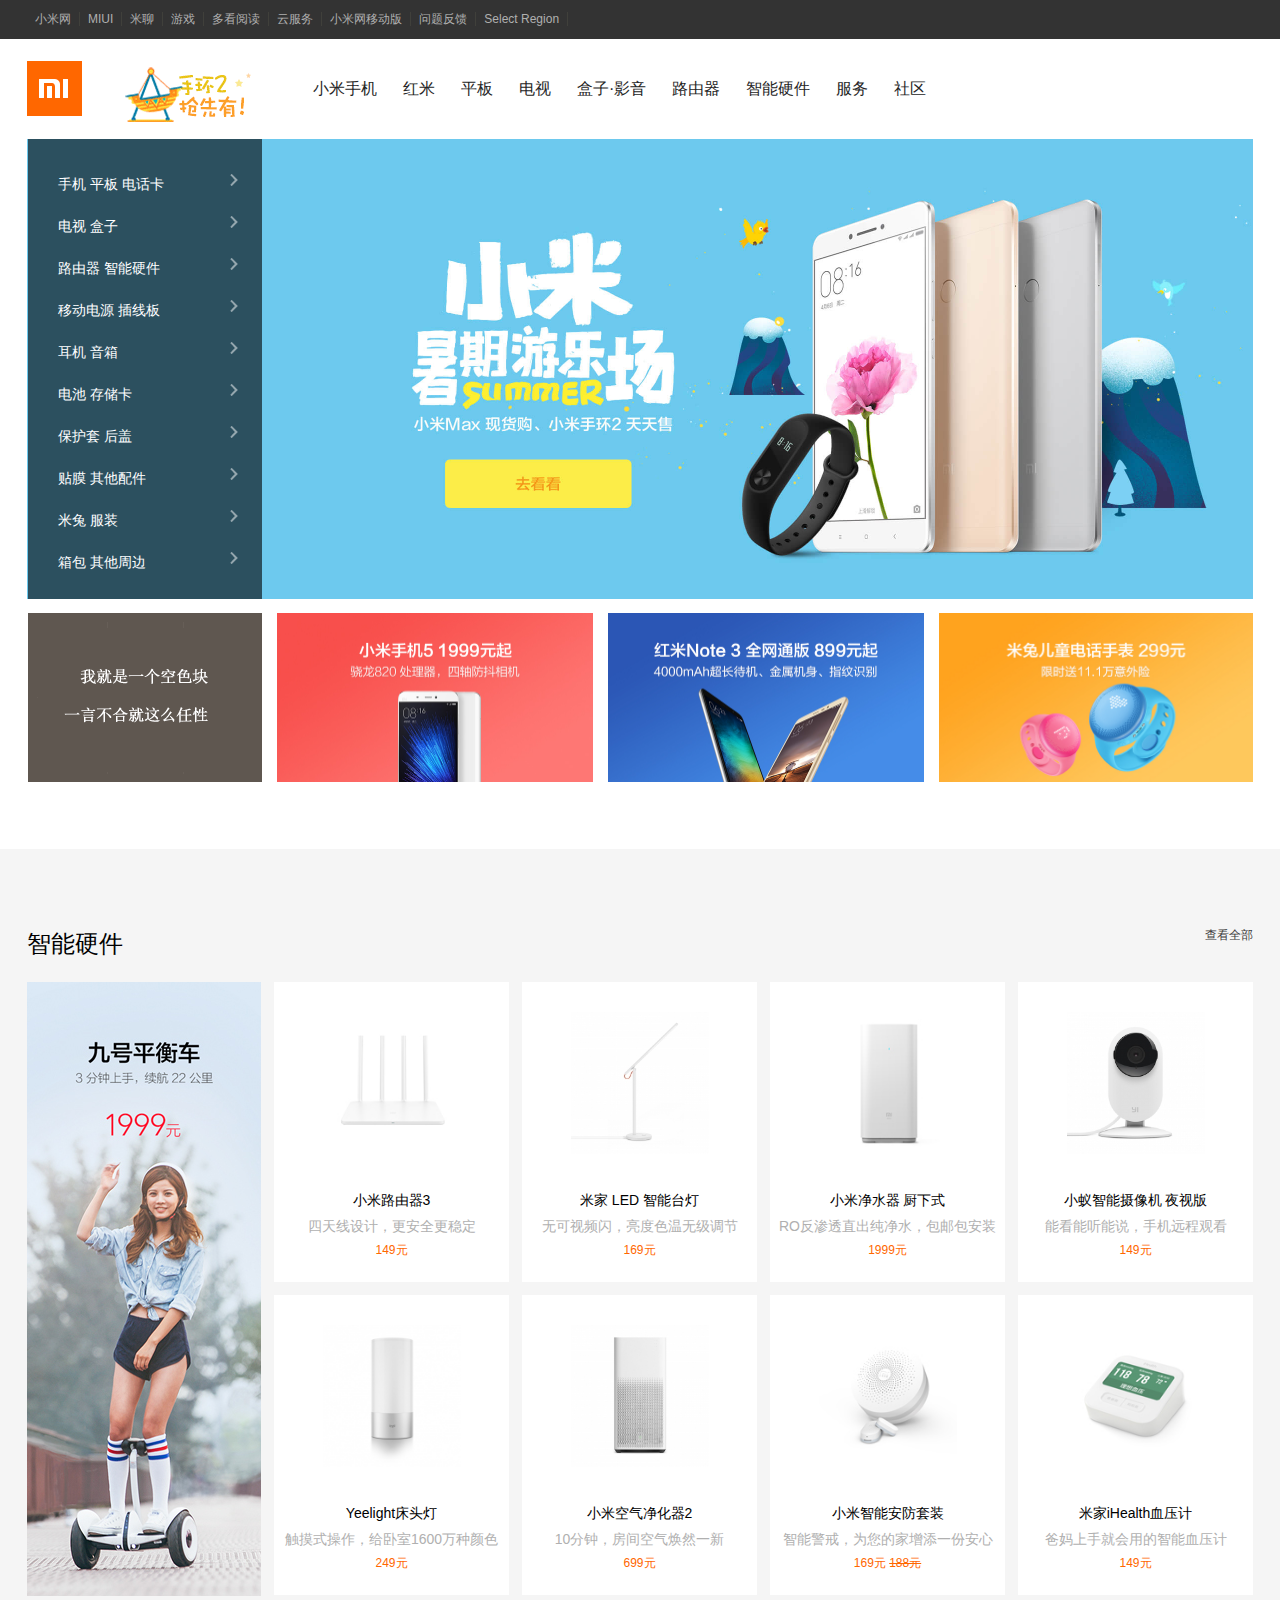
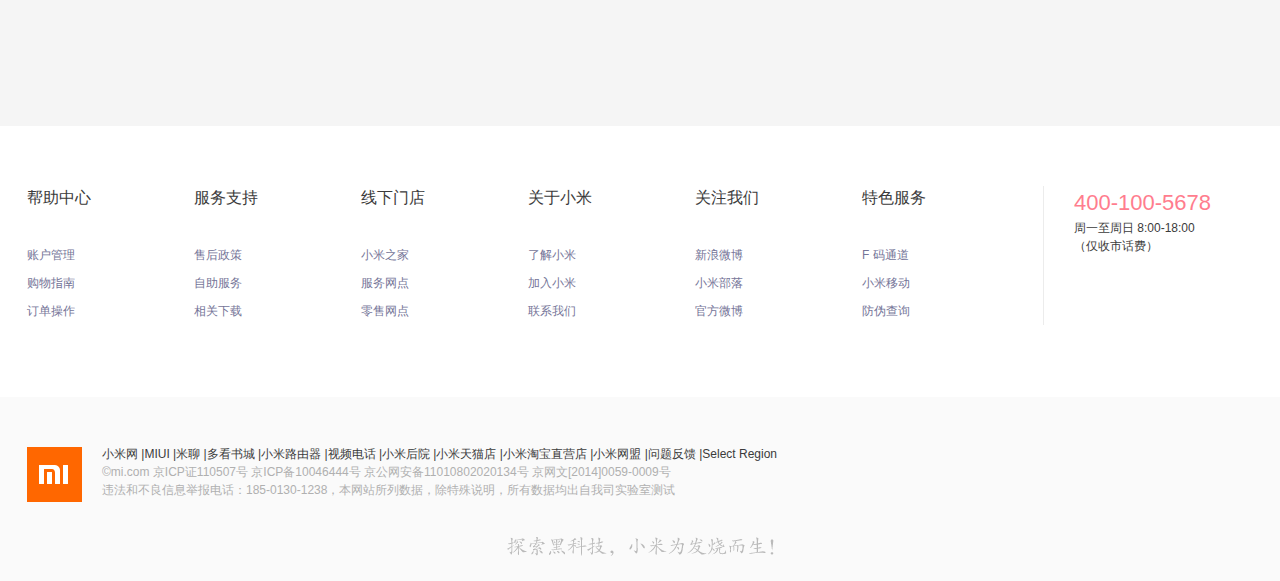
<file: index.html>
<!DOCTYPE html>
<html lang="en">
    <head>
        <meta charset="utf-8">
        <title>小米网站</title>
        <link rel="stylesheet" href="style.css ">
    </head>
    <body>
    <div class="top">
    	<div class="top-content w">
    		<ul>
    			<li><a href="#">小米网</a></li>
    			<li><a href="#">MIUI</a></li>
    			<li><a href="#">米聊</a></li>
    			<li><a href="#">游戏</a></li>
    			<li><a href="#">多看阅读</a></li>
    			<li><a href="#">云服务</a></li>
    			<li><a href="#">小米网移动版</a></li>
    			<li><a href="#">问题反馈</a></li>
    			<li><a href="#">Select Region</a></li>
    		</ul>
    	</div>
    </div>

    <div class="nav w">
    	<div class="logo"></div>
    	<div class="pic"><img src="images/haidaoquannew.gif" /></div>
    	<div class="nav-content">
    		<ul>
    			<li><a href="#">小米手机</a></li>
    			<li><a href="#">红米</a></li>
    			<li><a href="#">平板</a></li>
    			<li><a href="#">电视</a></li>
    			<li><a href="#">盒子·影音</a></li>
    			<li><a href="#">路由器</a></li>
    			<li><a href="#">智能硬件</a></li>
    			<li><a href="#">服务</a></li>
    			<li><a href="#">社区</a></li>
    		</ul>
    	</div>
    </div>

    <div class="banner w">
    	<div class="subnav">
    		<ul>
    			<li><a href="#">手机 平板 电话卡</a></li>
    			<li><a href="#">电视 盒子</a></li>
    			<li><a href="#">路由器 智能硬件</a></li>
    			<li><a href="#">移动电源 插线板</a></li>
    			<li><a href="#">耳机 音箱</a></li>
    			<li><a href="#">电池 存储卡</a></li>
    			<li><a href="#">保护套 后盖</a></li>
    			<li><a href="#">贴膜 其他配件</a></li>
    			<li><a href="#">米兔 服装</a></li>
    			<li><a href="#">箱包 其他周边</a></li>
    		</ul>
    	</div>
    </div>
    <div class="banner-btm w">
    	<ul>
    		<li><img src="images/banner-01.png" /> </li>
    		<li><img src="images/9df8948d-398c-4aa6-a744-2321c7b2dbbc.jpg" height="169px" width="316px" /></li>
    		<li><img src="images/05afb66f-1334-4522-a472-b8aee48cf3de.jpg" height="169px" width="316px" /></li>
    		<li style="margin-right: 0px"><img src="images/ddffe50f-7022-48ed-9553-24fb7c29dcc4.jpg" height="169px" width="314px" /></li>
    	</ul>
    </div>

    <div class="main">
    	<div class="main-content w">
    		<h4>智能硬件</h4>
    		<p>查看全部</p>
    		<div class="fixed"></div>
    		<div class="left"><img src="images/124d82cc-cfce-44ab-b711-28b21be81683.jpg" /></div>
    		<div class="right">
    			<ul>
    				<li><img src="images/T1rQAgB7Av1RXrhCrK.jpg" width="138px" height="142px" /><h4>小米路由器3</h4><p>四天线设计，更安全更稳定</p><i>149元</i></li>
    				<li><img src="images/pms_1464071511.37197399!220x220.jpg" width="138px" height="142px" /><h4>米家 LED 智能台灯</h4><p>无可视频闪，亮度色温无级调节</p><i>169元</i></li>
    				<li><img src="images/T1zTK_Bbhv1RXrhCrK.jpg" width="138px" height="142px" /><h4>小米净水器 厨下式</h4><p>RO反渗透直出纯净水，包邮包安装</p><i>1999元</i></li>
    				<li><img src="images/T1o3Z_BKET1RXrhCrK!220x220.jpg" width="138px" height="142px" /><h4>小蚁智能摄像机 夜视版</h4><p>能看能听能说，手机远程观看</p><i>149元</i></li>
    			</ul>
    			<ul>
    				<li><img src="images/T1KOYgBQdv1RXrhCrK.jpg" width="138px" height="142px" /><h4>Yeelight床头灯</h4><p>触摸式操作，给卧室1600万种颜色</p><i>249元</i></li>
    				<li><img src="images/T1zBYgBCWv1RXrhCrK!220x220.jpg" width="138px" height="142px" /><h4>小米空气净化器2</h4><p>10分钟，房间空气焕然一新</p><i>699元</i></li>
    				<li><img src="images/T1YTJ_B_Av1RXrhCrK.jpg" width="138px" height="142px" /><h4>小米智能安防套装</h4><p>智能警戒，为您的家增添一份安心</p><i>169元 <del>188元</del></i></li>
    				<li><img src="images/T1MQDgB5Vv1RXrhCrK.jpg" width="138px" height="142px" /><h4>米家iHealth血压计</h4><p>爸妈上手就会用的智能血压计</p><i>149元</i></li>
    			</ul>
    		</div>
    	</div>
    </div>

    <div class="foot w">
    	<dl>
    		<dt>帮助中心</dt>
    		<dd>账户管理</dd>
    		<dd>购物指南</dd>
    		<dd>订单操作</dd>
    	</dl>
    	<dl>
    		<dt>服务支持</dt>
    		<dd>售后政策</dd>
    		<dd>自助服务</dd>
    		<dd>相关下载</dd>
    	</dl>
    	<dl>
    		<dt>线下门店</dt>
    		<dd>小米之家</dd>
    		<dd>服务网点</dd>
    		<dd>零售网点</dd>
    	</dl>
    	<dl>
    		<dt>关于小米</dt>
    		<dd>了解小米</dd>
    		<dd>加入小米</dd>
    		<dd>联系我们</dd>
    	</dl>
    	<dl>
    		<dt>关注我们</dt>
    		<dd>新浪微博</dd>
    		<dd>小米部落</dd>
    		<dd>官方微博</dd>
    	</dl>
    	<dl class="last">
    		<dt>特色服务</dt>
    		<dd>F 码通道</dd>
    		<dd>小米移动</dd>
    		<dd>防伪查询</dd>
    	</dl>
    	<div class="tel">
    		<h4>400-100-5678</h4>
			<p>周一至周日 8:00-18:00 <br /> 
			（仅收市话费）</p>
    	</div>
    </div>
    <div class="foot-btm">
    	<div class="w">
    		<div class="logo"><img src="images/logo.png" /></div>
    		<div class="content"><p>小米网 |MIUI |米聊 |多看书城 |小米路由器 |视频电话 |小米后院 |小米天猫店 |小米淘宝直营店 |小米网盟 |问题反馈 |Select Region </p><span>&copy;mi.com 京ICP证110507号 京ICP备10046444号 京公网安备11010802020134号 京网文[2014]0059-0009号 <br />违法和不良信息举报电话：185-0130-1238，本网站所列数据，除特殊说明，所有数据均出自我司实验室测试</span></div>
		</div>
    </div>
    </body>
</html>
</file>
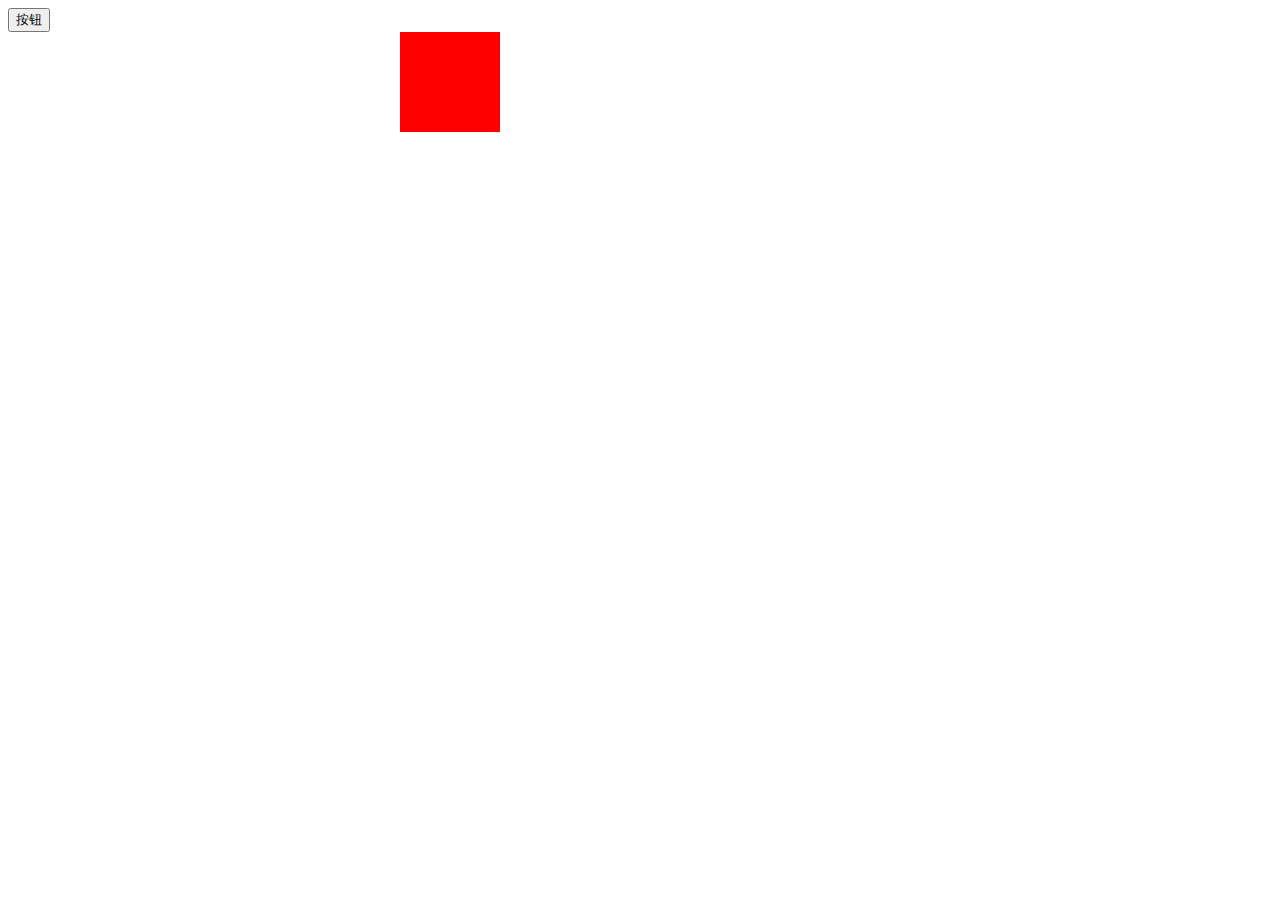
<file: 缓动函数.html>
<!DOCTYPE html>
<html>
<head lang="en">
    <meta charset="UTF-8">
    <title></title>
    <style>
        #box {
            width: 100px;
            height: 100px;
            background-color: red;
            position: absolute;
            left: 400px;
        }
    </style>
</head>
<body>
<button id="btn">按钮</button>
<div id="box"></div>
<script>
    btn.onclick = function () {
        animate(box, {"left": 0}, function () {
            animate(box, {"top": 200}, function () {
                animate(box, {"opacity": 0.8, "left": 200})
            })
        });
    }


    //缓动函数
    //让任意对象 的任意属性  以动画形式 移动到 指定值
    //升级函数 回调函数  透明度和层级
    //function animate(object, attribtue, target) {
    //function animate(object, json) { // json{attribute:target}{k:json[k]}
    function animate(object, json, fn) {
        clearInterval(object.timer);
        object.timer = setInterval(function () {
            var flag = true;
            for (var k in json) {
                if (k == "opacity") {
                    var leader = parseInt(getStyle(object, k)) || 0;
                    var target = json[k] * 100;
                    var step = (target - leader) / 10;
                    step = step > 0 ? Math.ceil(step) : Math.floor(step);
                    leader = leader + step;
                    //object.style.left = leader + "px";
                    object.style[k] = leader / 100;
                } else if (k == "zIndex") {
                    object.style.zIndex = json[k];
                } else {
                    //var leader = object.offsetLeft;//获取像素的就进取整的
                    var leader = parseInt(getStyle(object, k));
                    var target = json[k];
                    var step = (target - leader) / 10;
                    step = step > 0 ? Math.ceil(step) : Math.floor(step);
                    leader = leader + step;
                    //object.style.left = leader + "px";
                    object.style[k] = leader + "px";
                    if (leader !== target) {
                        flag = false;
                    }
                }
            }
            if (flag) {
                clearInterval(object.timer);
                if (fn) {
                    fn()
                }
            }
        }, 15)
    }

    //获取对象计算后（computed）的属性
    function getStyle(object, attribute) {
        if (window.getComputedStyle) {
            return window.getComputedStyle(object, null)[attribute];
        } else {
            return object.currentStyle[attribute];
        }
    }
</script>

</body>
</html>
</file>
<file: style.css>
/* css reset css初始化代码 */
body {margin:0; padding:0; font:12px/1.5 "微软雅黑",\5b8b\4f53,Arial,sans-serif; color: #3b3b3b;}
div,dl,dt,dd,ul,ol,li,h1,h2,h3,h4,h5,h6,pre,form,fieldset,input,textarea,blockquote,p{padding:0; margin:0;}
table,td,tr,th{font-size:12px;}
ol,ul {list-style:none;}
li{list-style-type:none;}
img{vertical-align:top;border:0;}
h1,h2,h3,h4,h5,h6{font-size:inherit; font-weight:normal;}
address,cite,code,em,th,i{font-weight:normal; font-style:normal;}
.clearfix{*zoom:1;}
.clearfix:after{display:block; overflow:hidden; clear:both; height:0; visibility:hidden; content:".";}
a {color:#252525; text-decoration:none;}
a:visited {text-decoration:none;}
a:hover {color:#ba2636;text-decoration:underline;}
a:active {color:#ba2636;}


.top {
	height: 39px;
	background-color: #333333;
}
.w {
	width: 1226px;
	margin:0 auto;
}
.top-content { 
	height: 39px;
	line-height: 39px;
}
.top-content li {
	float:left;
}
.top-content li a {
	color:#B0B0B0;
	text-decoration:none;
	font-size:12px;
	padding:0 8px;
	border-right: 1px solid #40403B;
}

.nav {
	height: 100px;
}
.logo {
	height: 55px;
	width: 55px;
	background: url('images/logo.png') no-repeat;
	float:left;
	margin-top: 22px;
	margin-right:20px;
}
.pic {
	float:left;
	margin-top:22px;
	margin-right:35px;
}
.nav-content {
	float:left;
}
.nav-content li {
	float:left;
	line-height: 100px;
}
.nav-content a {
	text-decoration:none;
	font-size:16px;
	margin:0 13px;
}

.banner {
	height: 460px;
	background: url('images/banner.png') no-repeat center right;

}
.subnav {
	width: 234px;
	height: 425px;
	background-color: #2C505F;
	border-left: 1px solid #6DC9EE; 
	padding-top:35px;
}
.subnav li {
	height: 42px;
	margin-left:30px;
	background: url('images/arrow.png') no-repeat right top;
	margin-right:24px;
}
.subnav li a {
	text-decoration:none;
	color:#fff;
	font-size:14px;
}
.banner-btm {
	margin-top: 14px;
	height: 169px;
	margin-bottom:67px;
}
.banner-btm li {
	height: 169px;
	float:left;
	margin-right:15px;
}

.main {
	height: 800px;
	background-color: #F5F5F5;
	padding-top:77px;
}
.main-content>h4 {
	font-size:24px;
	font-family:"宋体";
	color:#000;
	float:left;
	margin-bottom:20px;
}
.main-content>p {
	float:right;
}
.fixed {
	clear:both;
}
.main-content .left {
	float:left;
}
.main-content .right {
	float:left;
}
.right li {
	float:left;
	width: 235px;
	height: 270px;
	background-color: #fff;
	margin-left:13px;
	margin-bottom:13px;
	text-align:center;
	padding-top:30px;
}
.right h4 {
	font-size:14px;
	color:#000;
	line-height:22px;
	margin-top: 35px;
}
.right p {
	font-size:14px;
	color:#B0B0B0;
	line-height:30px;
}
.right i {
	color:#FF6700;
}
.foot {
	height: 211px;
	padding-top:60px;
	background-color: #fff;
}
.foot dl {
	float:left;
	margin-right:103px;
}
.foot dt {
	font-size:16px;
	margin-bottom: 31px;
}
.foot dd {
	color:#757598;
	line-height: 28px;
}
.foot .last {
	border-right: 1px solid #ECECEC;
	padding-right:117px;
	margin-right:30px;
}
.tel {
	padding-left: 60px;
	margin-left:60px;
}
.tel h4 {
	color:#FF7D8E;
	font-size:22px;
}
.foot-btm {
	height: 156px;
	padding-top: 28px;
	background: #FAFAFA url('images/slogan2016.png') no-repeat 50% 140px;

}
.foot-btm .content {
	padding-top:20px;
}
.content span {
	color:#B0B0B0;
}
</file>
